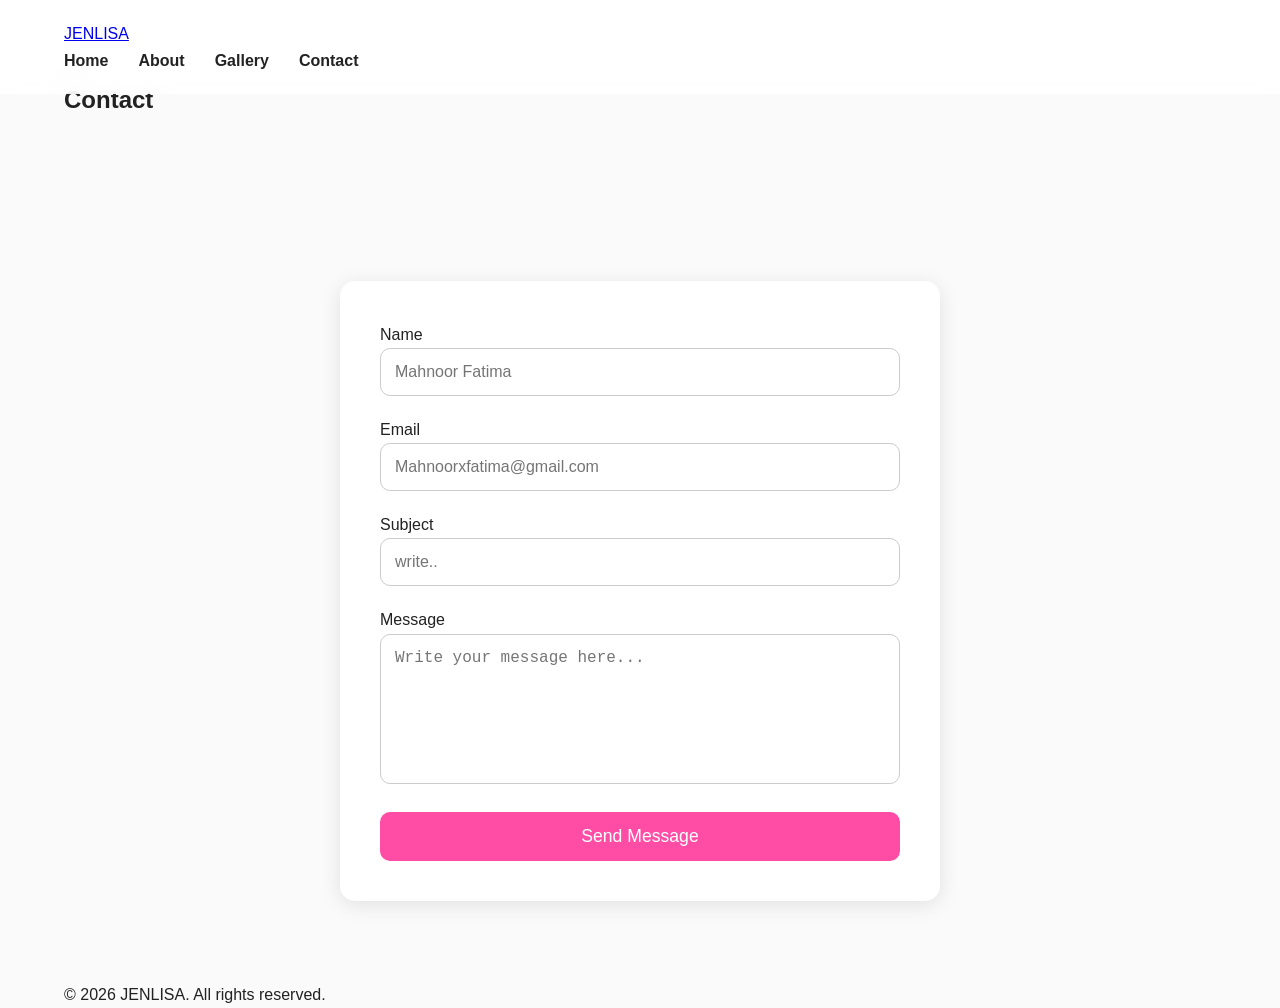
<file: contact.html>
<!DOCTYPE html>
<html lang="en">
<head>
  <meta charset="UTF-8">
  <meta name="viewport" content="width=device-width, initial-scale=1.0">
  <title>Contact – JENLISA</title>
  <link rel="stylesheet" href="style.css">
</head>
<body>

  <!-- HEADER -->
  <header class="site-header">
    <div class="container header-inner">
      <div class="logo">
        <a href="index.html">JENLISA</a>
      </div>
      <nav class="main-nav">
        <ul>
          <li><a href="index.html">Home</a></li>
          <li><a href="about.html">About</a></li>
          <li><a href="gallery.html">Gallery</a></li>
          <li><a href="contact.html">Contact</a></li>
        </ul>
      </nav>
    </div>
  </header>

  <main>

    <!-- PAGE TITLE -->
    <section class="page-title section">
      <div class="container">
        <h1>Contact</h1>
      </div>
    </section>

    <!-- CONTACT FORM -->
    <section class="contact-form-section section">
      <div class="container">
        <form class="contact-form">

          <div class="form-group">
            <label for="name">Name</label>
            <input id="name" type="text" placeholder="Mahnoor Fatima">
          </div>

          <div class="form-group">
            <label for="email">Email</label>
            <input id="email" type="email" placeholder="Mahnoorxfatima@gmail.com">
          </div>

          <div class="form-group">
            <label for="subject">Subject</label>
            <input id="subject" type="text" placeholder="write..">
          </div>

          <div class="form-group">
            <label for="message">Message</label>
            <textarea id="message" placeholder="Write your message here..."></textarea>
          </div>

          <button type="submit">Send Message</button>

        </form>
      </div>
    </section>

  </main>

  <!-- FOOTER -->
  <footer class="site-footer">
    <div class="container">
      <p>© 2026 JENLISA. All rights reserved.</p>
    </div>
  </footer>

</body>
</html>
</file>
<file: style.css>
/* --------------------------------------------------
   LAYER 1 — GLOBAL LAYOUT & TYPOGRAPHY
-------------------------------------------------- */

/* Global Reset */
* {
  margin: 0;
  padding: 0;
  box-sizing: border-box;
}

html {
  scroll-behavior: smooth;
}

body {
  font-family: "Poppins", sans-serif;
  background: #fafafa;
  color: #222;
  line-height: 1.7;
}

/* Container */
.container {
  width: 90%;
  max-width: 1200px;
  margin: auto;
}

/* Section Spacing */
section {
  padding: 80px 0;
}

/* Buttons */
.btn {
  display: inline-block;
  padding: 12px 28px;
  background: #ff4da6;
  color: #fff;
  border-radius: 30px;
  text-decoration: none;
  font-weight: 600;
  transition: 0.3s ease;
}

.btn:hover {
  background: #e60073;
}

/* Header + Nav */
header {
  width: 100%;
  padding: 20px 0;
  position: fixed;
  top: 0;
  left: 0;
  background: rgba(255, 255, 255, 0.85);
  backdrop-filter: blur(10px);
  z-index: 999;
}

nav {
  display: flex;
  justify-content: space-between;
  align-items: center;
}

nav ul {
  display: flex;
  gap: 30px;
  list-style: none;
}

nav ul li a {
  text-decoration: none;
  color: #222;
  font-weight: 600;
  transition: 0.3s ease;
}

nav ul li a:hover {
  color: #ff4da6;
}

/* --------------------------------------------------
   LAYER 2 — HOME PAGE SECTIONS
-------------------------------------------------- */

/* HERO SLIDER */
.hero {
  width: 100%;
  height: 100vh;
  background-size: cover;
  background-position: center;
  display: flex;
  align-items: center;
  justify-content: center;
  text-align: center;
  color: white;
  position: relative;
}

.hero::after {
  content: "";
  position: absolute;
  inset: 0;
  background: rgba(0,0,0,0.45);
}

.hero .content {
  position: relative;
  z-index: 2;
  max-width: 700px;
}

.hero h1 {
  font-size: 3rem;
  font-weight: 700;
  margin-bottom: 20px;
}

/* ABOUT — TWO COLUMN */
.about {
  display: grid;
  grid-template-columns: repeat(auto-fit, minmax(350px, 1fr));
  gap: 40px;
  align-items: center;
}

.about img {
  width: 100%;
  border-radius: 15px;
}

/* SERVICES — CARD GRID */
.cards {
  display: grid;
  grid-template-columns: repeat(auto-fit, minmax(260px, 1fr));
  gap: 30px;
}

.card {
  background: #fff;
  padding: 25px;
  border-radius: 15px;
  box-shadow: 0 4px 15px rgba(0,0,0,0.08);
  transition: 0.3s ease;
}

.card:hover {
  transform: translateY(-8px);
}

/* GALLERY PREVIEW */
.gallery-grid {
  display: grid;
  grid-template-columns: repeat(auto-fit, minmax(220px, 1fr));
  gap: 15px;
}

.gallery-grid img {
  width: 100%;
  border-radius: 10px;
  transition: 0.3s ease;
}

.gallery-grid img:hover {
  transform: scale(1.05);
}

/* CALL TO ACTION */
.cta {
  background: linear-gradient(135deg, #ff4da6, #ff0066);
  color: white;
  text-align: center;
  padding: 80px 20px;
  border-radius: 20px;
}

.cta h2 {
  font-size: 2.5rem;
  margin-bottom: 20px;
}

/* --------------------------------------------------
   LAYER 3 — PAGE SPECIFIC STYLING
-------------------------------------------------- */

/* ABOUT PAGE — ALTERNATING LAYOUT */
.alt-section {
  display: flex;
  flex-wrap: wrap;
  gap: 40px;
  align-items: center;
  margin-bottom: 80px;
}

.alt-section:nth-child(even) {
  flex-direction: row-reverse;
}

.alt-section img {
  width: 48%;
  min-width: 300px;
  border-radius: 15px;
}

.alt-section .text {
  width: 48%;
  min-width: 300px;
}

/* GALLERY PAGE — SPACING + HOVER */
.full-gallery {
  display: grid;
  grid-template-columns: repeat(auto-fit, minmax(260px, 1fr));
  gap: 25px;
}

.full-gallery img {
  width: 100%;
  border-radius: 12px;
  transition: 0.35s ease;
}

.full-gallery img:hover {
  transform: scale(1.08);
  filter: brightness(1.15);
}

/* CONTACT PAGE — FORM */
.contact-form {
  max-width: 600px;
  margin: auto;
  background: #fff;
  padding: 40px;
  border-radius: 15px;
  box-shadow: 0 4px 20px rgba(0,0,0,0.1);
}

.contact-form input,
.contact-form textarea {
  width: 100%;
  padding: 14px;
  margin-bottom: 20px;
  border-radius: 10px;
  border: 1px solid #ccc;
  font-size: 1rem;
}

.contact-form textarea {
  height: 150px;
  resize: none;
}

.contact-form button {
  width: 100%;
  padding: 14px;
  background: #ff4da6;
  border: none;
  color: white;
  font-size: 1.1rem;
  border-radius: 10px;
  cursor: pointer;
  transition: 0.3s ease;
}

.contact-form button:hover {
  background: #e60073;
}

/* --------------------------------------------------
   RESPONSIVE FIXES
-------------------------------------------------- */

@media (max-width: 768px) {
  .hero h1 {
    font-size: 2.2rem;
  }

  nav ul {
    gap: 15px;
  }

  .alt-section img,
  .alt-section .text {
    width: 100%;
  }
}
</file>
